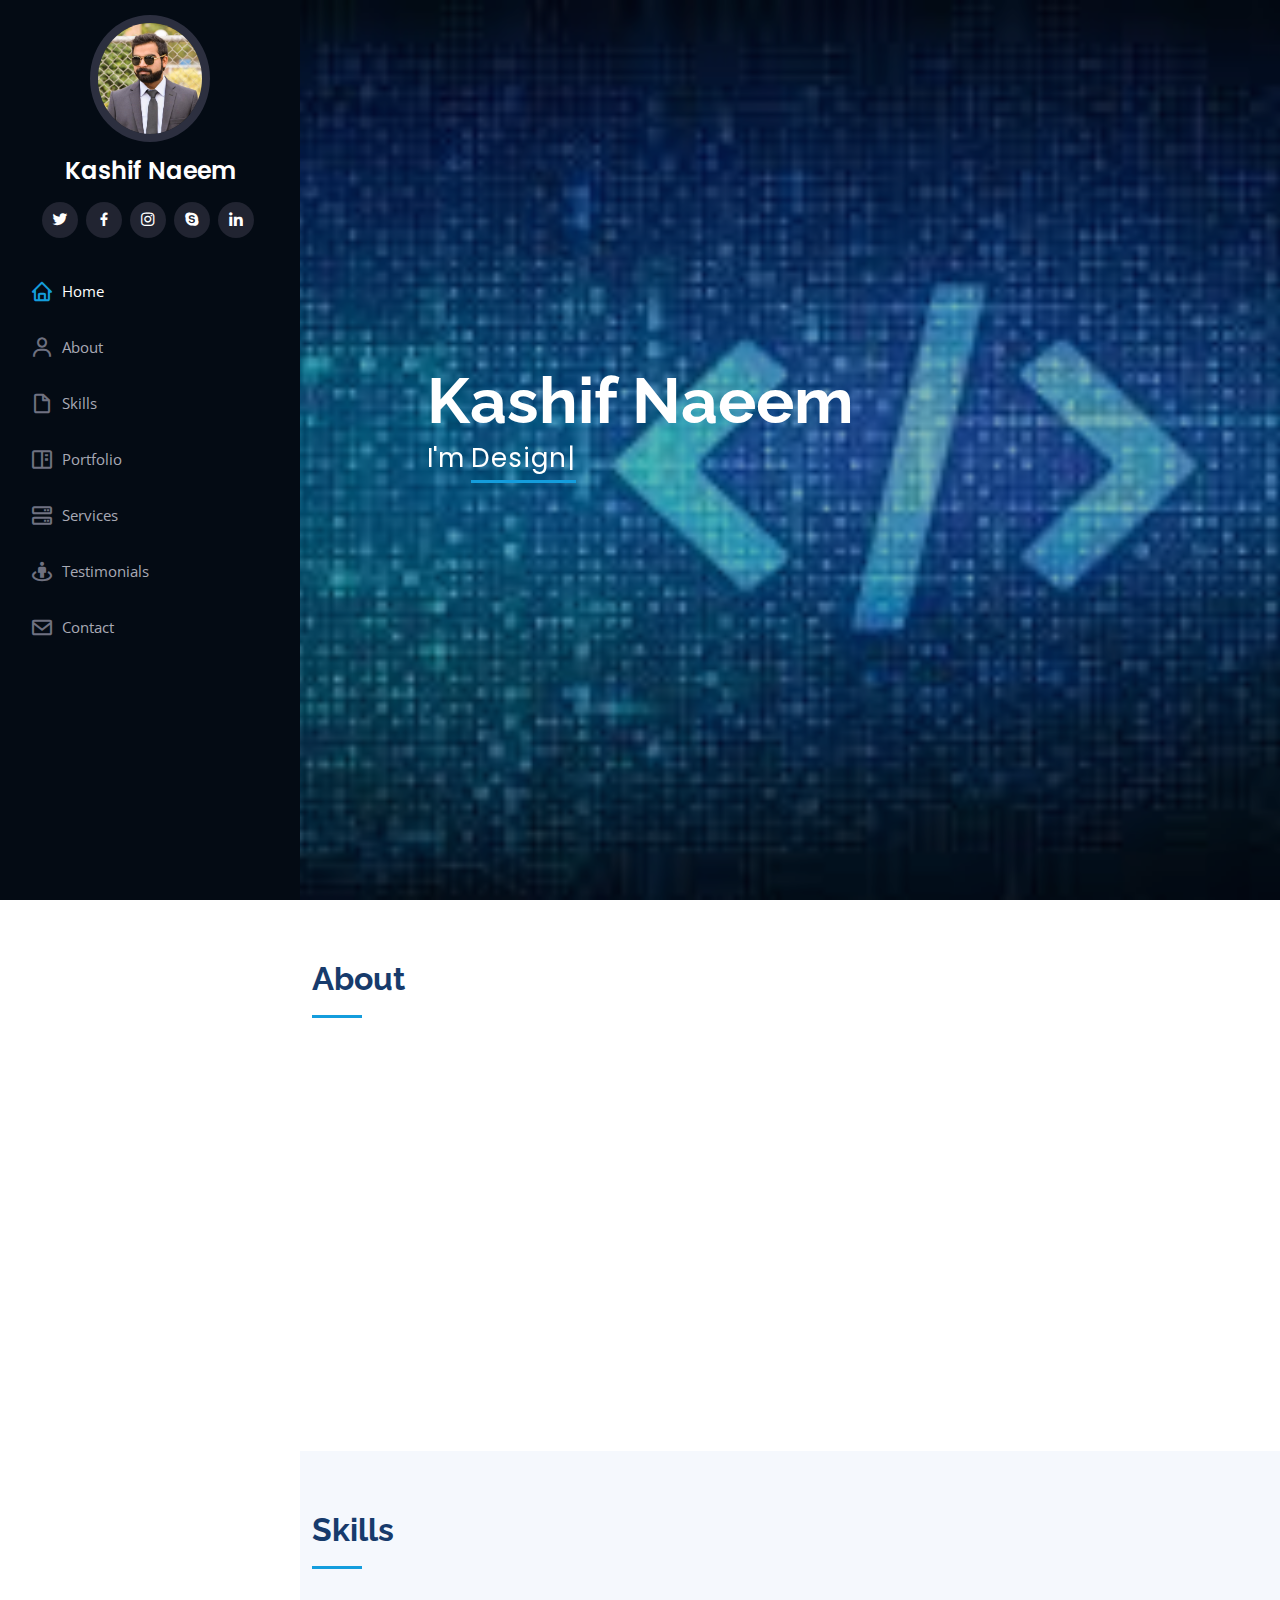
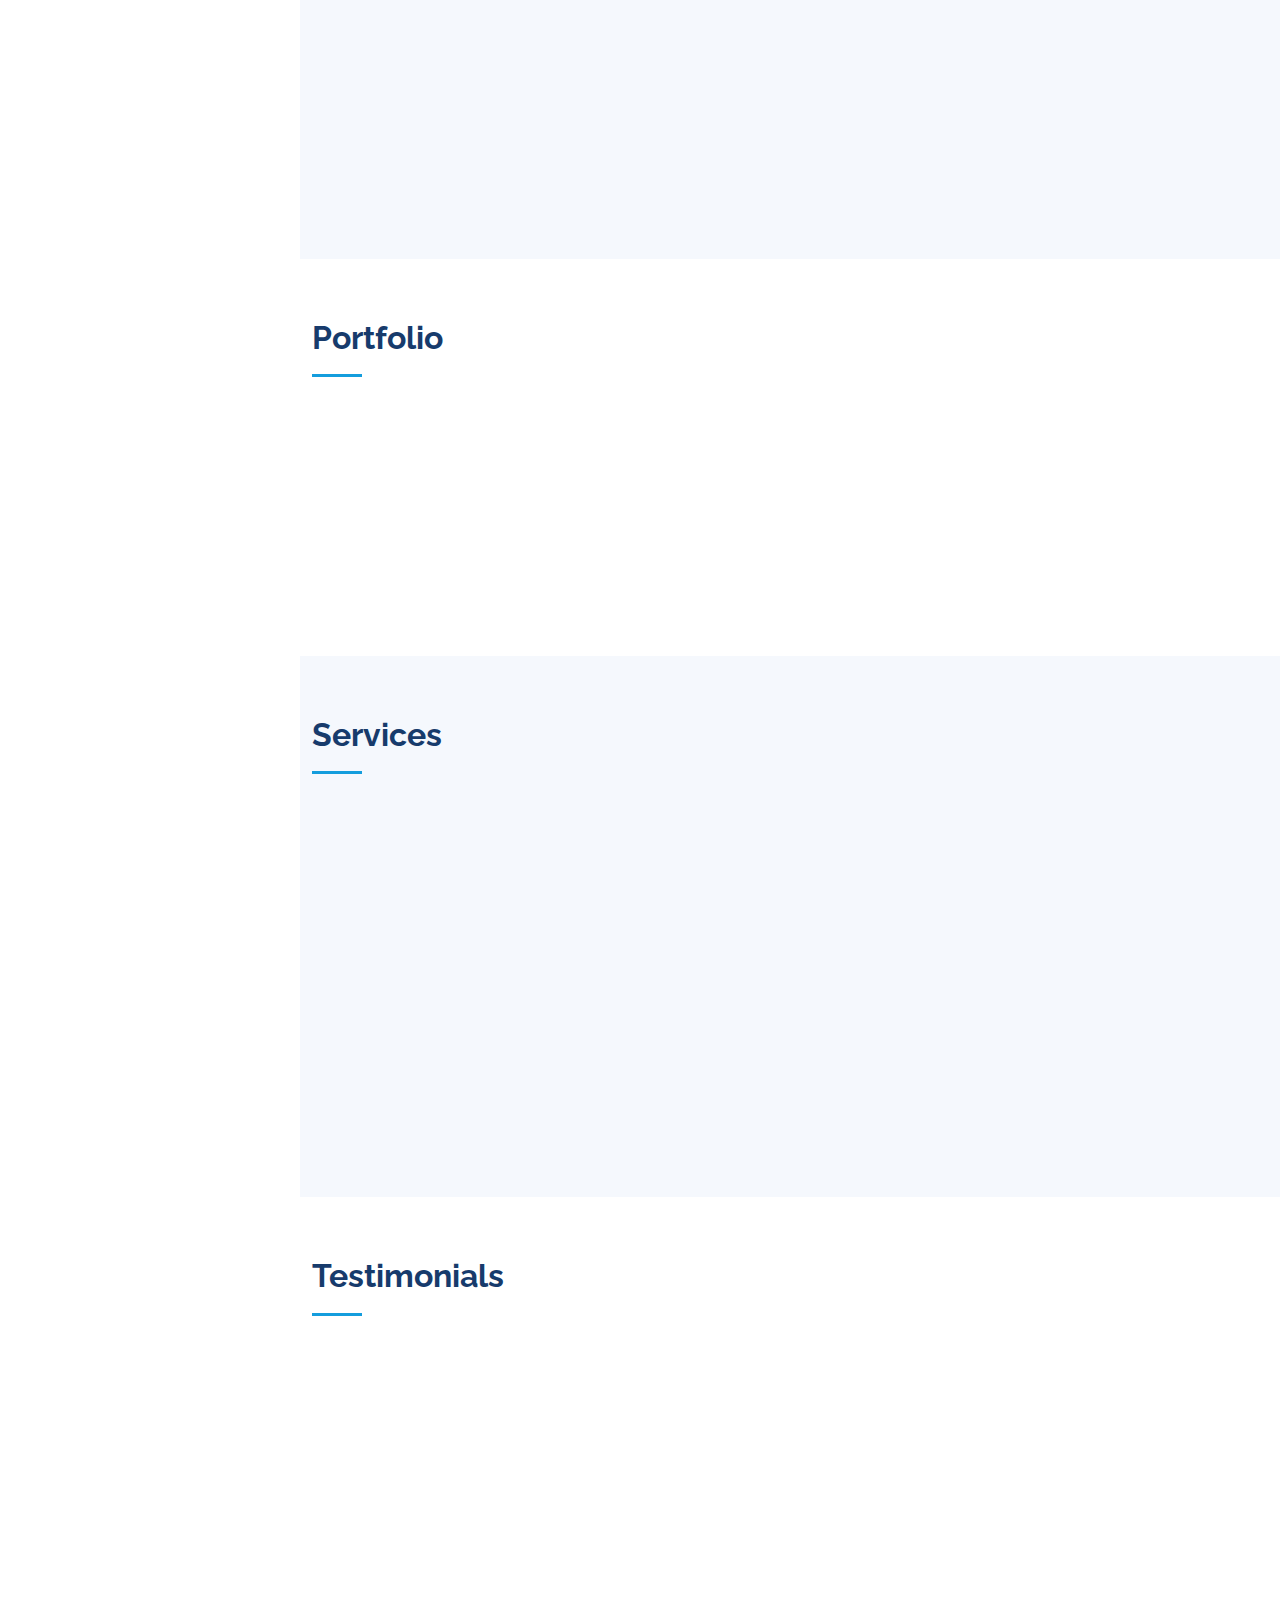
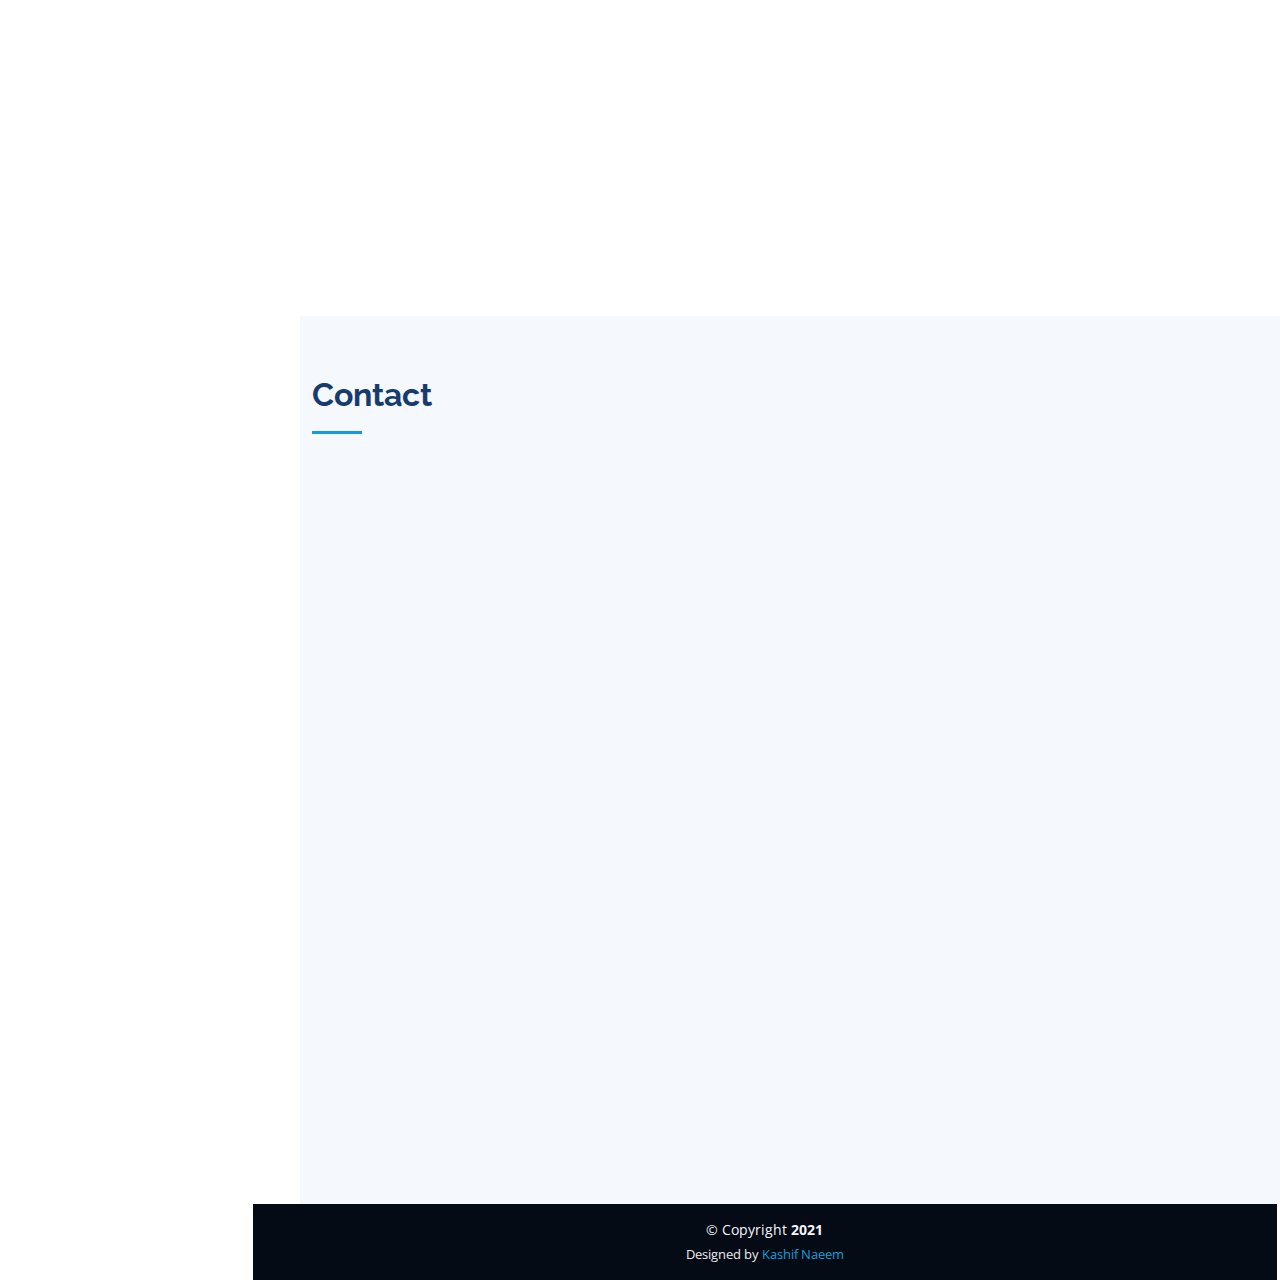
<file: index.html>
<!DOCTYPE html>
<html lang="en">

<head>
  <meta charset="utf-8">
  <meta content="width=device-width, initial-scale=1.0" name="viewport">

  <title>Kashif Naeem</title>
  

  <!-- title icon -->
  <link href="assets/img/imagesmob.jpg" rel="icon">
  

  <!-- Google Fonts -->
  <link href="https://fonts.googleapis.com/css?family=Open+Sans:300,300i,400,400i,600,600i,700,700i|Raleway:300,300i,400,400i,500,500i,600,600i,700,700i|Poppins:300,300i,400,400i,500,500i,600,600i,700,700i" rel="stylesheet">

  <!-- Vendor CSS Files -->
  <link href="assets/vendor/aos/aos.css" rel="stylesheet">
  <link href="assets/vendor/bootstrap/css/bootstrap.min.css" rel="stylesheet">
  <link href="assets/vendor/bootstrap-icons/bootstrap-icons.css" rel="stylesheet">
  <link href="assets/vendor/boxicons/css/boxicons.min.css" rel="stylesheet">
  <link href="assets/vendor/glightbox/css/glightbox.min.css" rel="stylesheet">
  <link href="assets/vendor/swiper/swiper-bundle.min.css" rel="stylesheet">

  <!-- Template Main CSS File -->
  <link href="assets/css/style.css" rel="stylesheet">

</head>

<body>

  <!-- ======= Mobile nav toggle button ======= -->
  <i class="bi bi-list mobile-nav-toggle d-xl-none"></i>

  <!-- ======= Header ======= -->
  <header id="header">
    <div class="d-flex flex-column">

      <div class="profile">
        <img src="assets/img/profile.jpg" alt="" class="img-fluid rounded-circle">
        <h1 class="text-light"><a href="index.html">Kashif Naeem</a></h1>
        <div class="social-links mt-3 text-center">
          <a href="https://twitter.com/KashifN48914405" class="twitter" target="_blank"><i class="bx bxl-twitter"></i></a>
          <a href="https://www.facebook.com/explorer096" class="facebook" target="_blank"><i class="bx bxl-facebook"></i></a>
          <a href="https://www.instagram.com/kashif.naeem_/" class="instagram" target="_blank"><i class="bx bxl-instagram"></i></a>
          <a href="https://join.skype.com/invite/YOQOcyIgzwpl" class="google-plus" target="_blank"><i class="bx bxl-skype"></i></a>
          <a href="https://www.linkedin.com/in/explorer096/" class="linkedin" target="_blank" target="_blank"><i class="bx bxl-linkedin"></i></a>
        </div>
      </div>

      <nav id="navbar" class="nav-menu navbar">
        <ul>
          <li><a href="#hero" class="nav-link scrollto active"><i class="bx bx-home"></i> <span>Home</span></a></li>
          <li><a href="#about" class="nav-link scrollto"><i class="bx bx-user"></i> <span>About</span></a></li>
          <li><a href="#skills" class="nav-link scrollto"><i class="bx bx-file-blank"></i> <span>Skills</span></a></li>
          <li><a href="#portfolio" class="nav-link scrollto"><i class="bx bx-book-content"></i> <span>Portfolio</span></a></li>
          <li><a href="#services" class="nav-link scrollto"><i class="bx bx-server"></i> <span>Services</span></a></li>
          <li><a href="#testimonials" class="nav-link scrollto"><i class="bx bx-street-view"></i> <span>Testimonials</span></a></li>
          <li><a href="#contact" class="nav-link scrollto"><i class="bx bx-envelope"></i> <span>Contact</span></a></li>
        </ul>
      </nav><!-- .nav-menu -->
    </div>
  </header><!-- End Header -->

  <!-- ======= Hero Section ======= -->
  <section id="hero" class="d-flex flex-column justify-content-center align-items-center">
    <div class="hero-container" data-aos="fade-in">
      <h1>Kashif Naeem</h1>
      <p>I'm <span class="typed" data-typed-items="Designer, Developer, Freelancer"></span></p>
    </div>
  </section><!-- End Hero -->

  <main id="main">

    <!-- ======= About Section ======= -->
    <section id="about" class="about">
      <div class="container">

        <div class="section-title">
          <h2>About</h2>
        </div>

        <div class="row">
          <div class="col-lg-4" data-aos="fade-right">
            <img src="assets/img/profile.jpg" class="img-fluid" alt="">
          </div>
          <div class="col-lg-8 pt-4 pt-lg-0 content" data-aos="fade-left">
            <h3>Full Stack Developer</h3>
            <p class="fst-italic">
              I am a MERN Stack Developer with experience in MongoDB and Amazon Web Services.
            </p>
            <div class="row">
              <div class="col-lg-6">
                <ul>
                  <li><i class="bi bi-chevron-right"></i> <strong>Birthday:</strong> <span>21 June 1996</span></li>
                  <li><i class="bi bi-chevron-right"></i> <strong>Website:</strong> <span>www.github.com/kash-if-Naeem/</span></li>
                  <li><i class="bi bi-chevron-right"></i> <strong>Phone:</strong> <span>+92 349 5065141</span></li>
                  <li><i class="bi bi-chevron-right"></i> <strong>City:</strong> <span>Rawalpindi, Pakistan</span></li>
                </ul>
              </div>
              <div class="col-lg-6">
                <ul>
                  <li><i class="bi bi-chevron-right"></i> <strong>Age:</strong> <span>25</span></li>
                  <li><i class="bi bi-chevron-right"></i> <strong>Degree:</strong> <span>Bachelors</span></li>
                  <li><i class="bi bi-chevron-right"></i> <strong>Email:</strong> <span>kashifnaeem228@gmail.com</span></li>
                  <li><i class="bi bi-chevron-right"></i> <strong>Freelance:</strong> <span>Available</span></li>
                </ul>
              </div>
            </div>
          </div>
        </div>

      </div>
    </section><!-- End About Section -->

    <!-- ======= Skills Section ======= -->
    <section id="skills" class="skills section-bg">
      <div class="container">

        <div class="section-title">
          <h2>Skills</h2>
        </div>

        <div class="row skills-content">

          <div class="col-lg-6" data-aos="fade-up">

            <div class="progress">
              <span class="skill">HTML <i class="val">100%</i></span>
              <div class="progress-bar-wrap">
                <div class="progress-bar" role="progressbar" aria-valuenow="100" aria-valuemin="0" aria-valuemax="100"></div>
              </div>
            </div>

            <div class="progress">
              <span class="skill">CSS <i class="val">90%</i></span>
              <div class="progress-bar-wrap">
                <div class="progress-bar" role="progressbar" aria-valuenow="90" aria-valuemin="0" aria-valuemax="100"></div>
              </div>
            </div>

            <div class="progress">
              <span class="skill">JavaScript <i class="val">75%</i></span>
              <div class="progress-bar-wrap">
                <div class="progress-bar" role="progressbar" aria-valuenow="75" aria-valuemin="0" aria-valuemax="100"></div>
              </div>
            </div>

          </div>

          <div class="col-lg-6" data-aos="fade-up" data-aos-delay="100">

            <div class="progress">
              <span class="skill">Bootstrap <i class="val">80%</i></span>
              <div class="progress-bar-wrap">
                <div class="progress-bar" role="progressbar" aria-valuenow="80" aria-valuemin="0" aria-valuemax="100"></div>
              </div>
            </div>

            <div class="progress">
              <span class="skill">WordPress/CMS <i class="val">90%</i></span>
              <div class="progress-bar-wrap">
                <div class="progress-bar" role="progressbar" aria-valuenow="90" aria-valuemin="0" aria-valuemax="100"></div>
              </div>
            </div>

            <div class="progress">
              <span class="skill">Shopify <i class="val">55%</i></span>
              <div class="progress-bar-wrap">
                <div class="progress-bar" role="progressbar" aria-valuenow="55" aria-valuemin="0" aria-valuemax="100"></div>
              </div>
            </div>

          </div>

        </div>

      </div>
    </section><!-- End Skills Section -->

    

    <!-- ======= Portfolio Section ======= -->
    <section id="portfolio" class="portfolio section-bg">
      <div class="container">

        <div class="section-title">
          <h2>Portfolio</h2>
        </div>

        <!-- <div class="row" data-aos="fade-up">
          <div class="col-lg-12 d-flex justify-content-center">
            <ul id="portfolio-flters">
              <li data-filter="*" class="filter-active">All</li>
              <li data-filter=".filter-app">App</li>
              <li data-filter=".filter-card">Card</li>
              <li data-filter=".filter-web">Web</li>
            </ul>
          </div>
        </div> -->

        <div class="row portfolio-container" data-aos="fade-up" data-aos-delay="100">

          <div class="col-lg-4 col-md-6 portfolio-item filter-app">
            <div class="portfolio-wrap">
              <img src="assets/img/slaxy.JPG" class="img-fluid" alt="">
              <div class="portfolio-links">
                <a href="assets/img/slaxy.JPG" data-gallery="portfolioGallery" class="portfolio-lightbox" title="Ecommerce Website"><i class="bx bx-plus"></i></a>
                <a href="portfolio-details.html" title="More Details"><i class="bx bx-link"></i></a>
              </div>
            </div>
          </div>

          <div class="col-lg-4 col-md-6 portfolio-item filter-web">
            <div class="portfolio-wrap">
              <img src="assets/img/chore.jpg" class="img-fluid" alt="">
              <div class="portfolio-links">
                <a href="assets/img/chore.jpg" data-gallery="portfolioGallery" class="portfolio-lightbox" title="Game"><i class="bx bx-plus"></i></a>
                <a href="choreDoorDetails.html" title="More Details"><i class="bx bx-link"></i></a>
              </div>
            </div>
          </div>

          <div class="col-lg-4 col-md-6 portfolio-item filter-app">
            <div class="portfolio-wrap">
              <img src="assets/img/broadway.jpg" class="img-fluid" alt="">
              <div class="portfolio-links">
                <a href="assets/img/broadway.jpg" data-gallery="portfolioGallery" class="portfolio-lightbox" title="Web page"><i class="bx bx-plus"></i></a>
                <a href="broadwayDetails.html" title="More Details"><i class="bx bx-link"></i></a>
              </div>
            </div>
          </div>

          

        </div>

      </div>
    </section><!-- End Portfolio Section -->

    <!-- ======= Services Section ======= -->
    <section id="services" class="services">
      <div class="container">

        <div class="section-title">
          <h2>Services</h2>
        </div>

        <div class="row">
          <div class="col-lg-4 col-md-6 icon-box" data-aos="fade-up">
            <div class="icon"><i class="bi bi-border-style"></i></div>
            <h4 class="title"><a href="">UI/UX Design</a></h4>
            <p class="description">Design a UI/UX using professional tools like Figma, Adobe Photoshop.</p>
          </div>
          <div class="col-lg-4 col-md-6 icon-box" data-aos="fade-up" data-aos-delay="100">
            <div class="icon"><i class="bi bx-first-page"></i></div>
            <h4 class="title"><a href="">Ecommerce Sites</a></h4>
            <p class="description">Design an ecommerce website in different plateforms like Shopify, WooCommerce, Wix and many more.</p>
          </div>
          <div class="col-lg-4 col-md-6 icon-box" data-aos="fade-up" data-aos-delay="200">
            <div class="icon"><i class="bi bi-list-check"></i></div>
            <h4 class="title"><a href="">Front to Back</a></h4>
            <p class="description">Design a Full stack web page using high level languages.</p>
          </div>
          <div class="col-lg-4 col-md-6 icon-box" data-aos="fade-up" data-aos-delay="300">
            <div class="icon"><i class="bi bi-person-badge"></i></div>
            <h4 class="title"><a href="">CMS websites</a></h4>
            <p class="description">Design a CMS website along with its dashboard that will be easy to handle.</p>
          </div>
          <div class="col-lg-4 col-md-6 icon-box" data-aos="fade-up" data-aos-delay="400">
            <div class="icon"><i class="bi bi-phone"></i></div>
            <h4 class="title"><a href="">Mobile Apps</a></h4>
            <p class="description">Design mobile apps for ios and android that are fast and user friendly.</p>
          </div>
          <div class="col-lg-4 col-md-6 icon-box" data-aos="fade-up" data-aos-delay="500">
            <div class="icon"><i class="bi bi-play"></i></div>
            <h4 class="title"><a href="">Games</a></h4>
            <p class="description">Design a game and its management</p>
          </div>
        </div>

      </div>
    </section><!-- End Services Section -->

    <!-- ======= Testimonials Section ======= -->
    <section id="testimonials" class="testimonials section-bg">
      <div class="container">

        <div class="section-title">
          <h2>Testimonials</h2>
        </div>

        <div class="testimonials-slider swiper" data-aos="fade-up" data-aos-delay="100">
          <div class="swiper-wrapper">

            <div class="swiper-slide">
              <div class="testimonial-item" data-aos="fade-up">
                <p>
                  <i class="bx bxs-quote-alt-left quote-icon-left"></i>
                  This developer is amazing deliver me task on time with perfection I recommend everyone one to kindly avail his services very attractive seller I have ever seen in my life I love to work with him again.
                  <i class="bx bxs-quote-alt-right quote-icon-right"></i>
                </p>
                <img src="assets/img/testimonials/testimonials-1.jpg" class="testimonial-img" alt="">
                <h3>Saul Goodman</h3>
                <h4>Ceo &amp; Founder</h4>
              </div>
            </div><!-- End testimonial item -->

            <div class="swiper-slide">
              <div class="testimonial-item" data-aos="fade-up" data-aos-delay="100">
                <p>
                  <i class="bx bxs-quote-alt-left quote-icon-left"></i>
                  Did a great job. Designed my Shopify store from scratch according to my requirements. Will definitely recommend this guy and will work with him in future.
                  <i class="bx bxs-quote-alt-right quote-icon-right"></i>
                </p>
                <img src="assets/img/testimonials/testimonials-2.jpg" class="testimonial-img" alt="">
                <h3>Sara Wilsson</h3>
                <h4>Designer</h4>
              </div>
            </div><!-- End testimonial item -->

            <div class="swiper-slide">
              <div class="testimonial-item" data-aos="fade-up" data-aos-delay="200">
                <p>
                  <i class="bx bxs-quote-alt-left quote-icon-left"></i>
                  Absolutely delighted with this portfolio, seller worked quickly and efficiently and resolved the issue expertly!
                  <i class="bx bxs-quote-alt-right quote-icon-right"></i>
                </p>
                <img src="assets/img/testimonials/testimonials-3.jpg" class="testimonial-img" alt="">
                <h3>Jena Karlis</h3>
                <h4>Store Owner</h4>
              </div>
            </div><!-- End testimonial item -->

            <div class="swiper-slide">
              <div class="testimonial-item" data-aos="fade-up" data-aos-delay="300">
                <p>
                  <i class="bx bxs-quote-alt-left quote-icon-left"></i>
                  He is a professional developer. I would definitely recommend this guy. Did my task with great efficiency. Will definitely work with him again.
                  <i class="bx bxs-quote-alt-right quote-icon-right"></i>
                </p>
                <img src="assets/img/testimonials/testimonials-4.jpg" class="testimonial-img" alt="">
                <h3>Matt Brandon</h3>
                <h4>Freelancer</h4>
              </div>
            </div><!-- End testimonial item -->

            <div class="swiper-slide">
              <div class="testimonial-item" data-aos="fade-up" data-aos-delay="400">
                <p>
                  <i class="bx bxs-quote-alt-left quote-icon-left"></i>
                  Working with Kashif was very easy going. He redesigned my shop completely new. He fixed all problems and gave me good ideas for the design. I’m very happy with the result and can absolutely recommend this developer. I would work again with him. Thank you Kashif.
                  <i class="bx bxs-quote-alt-right quote-icon-right"></i>
                </p>
                <img src="assets/img/testimonials/testimonials-5.jpg" class="testimonial-img" alt="">
                <h3>John Larson</h3>
                <h4>Entrepreneur</h4>
              </div>
            </div><!-- End testimonial item -->

          </div>
          <div class="swiper-pagination"></div>
        </div>

      </div>
    </section><!-- End Testimonials Section -->

    <!-- ======= Contact Section ======= -->
    <section id="contact" class="contact">
      <div class="container">

        <div class="section-title">
          <h2>Contact</h2>
        </div>

        <div class="row" data-aos="fade-in">

          <div class="col-lg-5 d-flex align-items-stretch">
            <div class="info">
              <div class="address">
                <i class="bi bi-geo-alt"></i>
                <h4>Location:</h4>
                <p>Street # 5, Rawalpindi, Pakistan 46000</p>
              </div>

              <div class="email">
                <i class="bi bi-envelope"></i>
                <h4>Email:</h4>
                <p>kashifnaeem228@gmail.com</p>
              </div>

              <div class="phone">
                <i class="bi bi-phone"></i>
                <h4>Call:</h4>
                <p>+92 349 5065141</p>
              </div>
              
            </div>

          </div>

          <div class="col-lg-7 mt-5 mt-lg-0 d-flex align-items-stretch">
            <form action="#" method="post" role="form" class="php-email-form">
              <div class="row">
                <div class="form-group col-md-6">
                  <label for="name">Your Name</label>
                  <input type="text" name="name" class="form-control" id="name" required>
                </div>
                <div class="form-group col-md-6">
                  <label for="name">Your Email</label>
                  <input type="email" class="form-control" name="email" id="email" required>
                </div>
              </div>
              <div class="form-group">
                <label for="name">Subject</label>
                <input type="text" class="form-control" name="subject" id="subject" required>
              </div>
              <div class="form-group">
                <label for="name">Message</label>
                <textarea class="form-control" name="message" rows="10" required></textarea>
              </div>
              <div class="my-3">
                <div class="loading">Loading</div>
                <div class="error-message"></div>
                <div class="sent-message">Your message has been sent. Thank you!</div>
              </div>
              <div class="text-center"><button type="submit">Send Message</button></div>
            </form>
          </div>
          
        </div>

      </div>
    </section><!-- End Contact Section -->

  </main><!-- End #main -->

  <!-- ======= Footer ======= -->
  <footer id="footer">
    <div class="container">
      <div class="copyright">
        &copy; Copyright <strong><span>2021</span></strong>
      </div>
      <div class="credits">
      
        Designed by <a href="https://github.com/kash-if-Naeem/" target="_blank">Kashif Naeem</a>
      </div>
    </div>
  </footer><!-- End  Footer -->

  <a href="#" class="back-to-top d-flex align-items-center justify-content-center"><i class="bi bi-arrow-up-short"></i></a>

  <!-- Vendor JS Files -->
  <script src="assets/vendor/aos/aos.js"></script>
  <script src="assets/vendor/bootstrap/js/bootstrap.bundle.min.js"></script>
  <script src="assets/vendor/glightbox/js/glightbox.min.js"></script>
  <script src="assets/vendor/isotope-layout/isotope.pkgd.min.js"></script>
  <script src="assets/vendor/php-email-form/validate.js"></script>
  <script src="assets/vendor/purecounter/purecounter.js"></script>
  <script src="assets/vendor/swiper/swiper-bundle.min.js"></script>
  <script src="assets/vendor/typed.js/typed.min.js"></script>
  <script src="assets/vendor/waypoints/noframework.waypoints.js"></script>



  <!-- Template Main JS File -->
  <script src="assets/js/main.js"></script>
 
</body>

</html>
</file>
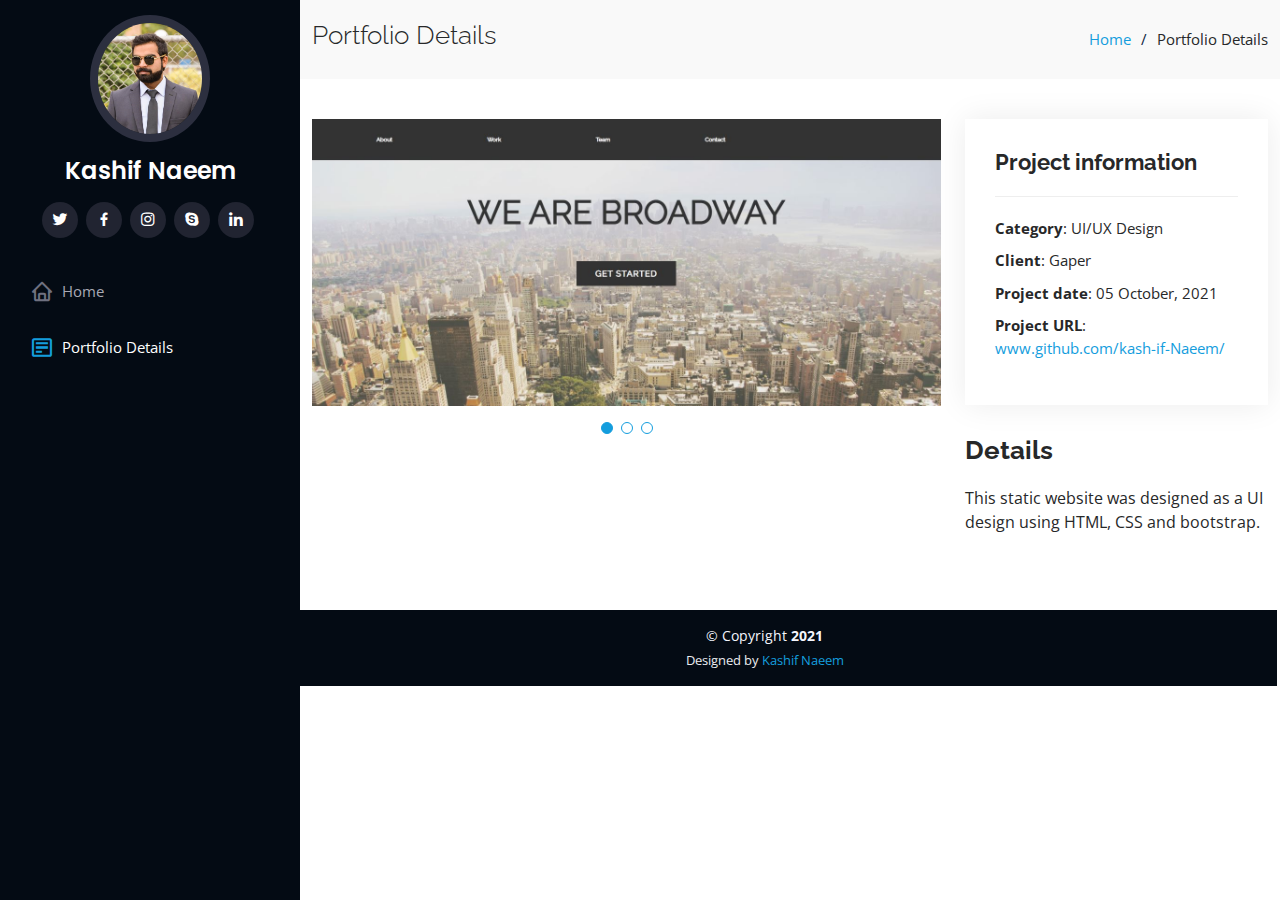
<file: broadwayDetails.html>
<!DOCTYPE html>
<html lang="en">

<head>
  <meta charset="utf-8">
  <meta content="width=device-width, initial-scale=1.0" name="viewport">

  <title>Portfolio Details</title>
  

  <!-- Favicons -->
  <link href="assets/img/imagesmob.jpg" rel="icon">
  

  <!-- Google Fonts -->
  <link href="https://fonts.googleapis.com/css?family=Open+Sans:300,300i,400,400i,600,600i,700,700i|Raleway:300,300i,400,400i,500,500i,600,600i,700,700i|Poppins:300,300i,400,400i,500,500i,600,600i,700,700i" rel="stylesheet">

  <!-- Vendor CSS Files -->
  <link href="assets/vendor/aos/aos.css" rel="stylesheet">
  <link href="assets/vendor/bootstrap/css/bootstrap.min.css" rel="stylesheet">
  <link href="assets/vendor/bootstrap-icons/bootstrap-icons.css" rel="stylesheet">
  <link href="assets/vendor/boxicons/css/boxicons.min.css" rel="stylesheet">
  <link href="assets/vendor/glightbox/css/glightbox.min.css" rel="stylesheet">
  <link href="assets/vendor/swiper/swiper-bundle.min.css" rel="stylesheet">

  <!-- Template Main CSS File -->
  <link href="assets/css/style.css" rel="stylesheet">

</head>

<body>

  <!-- ======= Mobile nav toggle button ======= -->
  <i class="bi bi-list mobile-nav-toggle d-xl-none"></i>

  <!-- ======= Header ======= -->
  <header id="header">
    <div class="d-flex flex-column">

      <div class="profile">
        <img src="assets/img/profile.jpg" alt="" class="img-fluid rounded-circle">
        <h1 class="text-light"><a href="index.html">Kashif Naeem</a></h1>
        <div class="social-links mt-3 text-center">
          <a href="https://twitter.com/KashifN48914405" class="twitter" target="_blank"><i class="bx bxl-twitter"></i></a>
          <a href="https://www.facebook.com/explorer096" class="facebook" target="_blank"><i class="bx bxl-facebook"></i></a>
          <a href="https://www.instagram.com/kashif.naeem_/" class="instagram" target="_blank"><i class="bx bxl-instagram"></i></a>
          <a href="https://join.skype.com/invite/YOQOcyIgzwpl" class="google-plus" target="_blank"><i class="bx bxl-skype"></i></a>
          <a href="https://www.linkedin.com/in/explorer096/" class="linkedin" target="_blank" target="_blank"><i class="bx bxl-linkedin"></i></a>
        </div>
      </div>

      <nav id="navbar" class="nav-menu navbar">
        <ul>
          <li><a href="./index.html" class="nav-link scrollto"><i class="bx bx-home"></i> <span>Home</span></a></li>
          <li><a href="#" class="nav-link scrollto active"><i class="bx bx-detail"></i> <span>Portfolio Details</span></a></li>
          <!-- <li><a href="./index.html" class="nav-link scrollto"><i class="bx bx-user"></i> <span>About</span></a></li>
          <li><a href="./index.html" class="nav-link scrollto"><i class="bx bx-file-blank"></i> <span>Resume</span></a></li>
          <li><a href="./index.html" class="nav-link scrollto"><i class="bx bx-book-content"></i> <span>Portfolio</span></a></li>
          <li><a href="./index.html" class="nav-link scrollto"><i class="bx bx-server"></i> <span>Services</span></a></li>
          <li><a href="./index.html" class="nav-link scrollto"><i class="bx bx-street-view"></i> <span>Testimonials</span></a></li>
          <li><a href="./index.html" class="nav-link scrollto"><i class="bx bx-envelope"></i> <span>Contact</span></a></li> -->
        </ul>
      </nav><!-- .nav-menu -->
    </div>
  </header><!-- End Header -->

  <main id="main">

    <!-- ======= Breadcrumbs ======= -->
    <section id="breadcrumbs" class="breadcrumbs">
      <div class="container">

        <div class="d-flex justify-content-between align-items-center">
          <h2>Portfolio Details</h2>
          <ol>
            <li><a href="index.html">Home</a></li>
            <li>Portfolio Details</li>
          </ol>
        </div>

      </div>
    </section><!-- End Breadcrumbs -->

    <!-- ======= Portfolio Details Section ======= -->
    <section id="portfolio-details" class="portfolio-details">
      <div class="container">

        <div class="row gy-4">

          <div class="col-lg-8">
            <div class="portfolio-details-slider swiper">
              <div class="swiper-wrapper align-items-center">

                <div class="swiper-slide">
                  <img src="assets/img/broadway.jpg" alt="">
                </div>

                <div class="swiper-slide">
                  <img src="assets/img/broadway2.JPG" alt="">
                </div>

                <div class="swiper-slide">
                  <img src="assets/img/broadway3.JPG" alt="">
                </div>

              </div>
              <div class="swiper-pagination"></div>
            </div>
          </div>

          <div class="col-lg-4">
            <div class="portfolio-info">
              <h3>Project information</h3>
              <ul>
                <li><strong>Category</strong>: UI/UX Design</li>
                <li><strong>Client</strong>: Gaper</li>
                <li><strong>Project date</strong>: 05 October, 2021</li>
                <li><strong>Project URL</strong>: <a href="#">www.github.com/kash-if-Naeem/</a></li>
              </ul>
            </div>
            <div class="portfolio-description">
              <h2>Details</h2>
              <p>
                This static website was designed as a UI design using HTML, CSS and bootstrap.
              </p>
            </div>
          </div>

        </div>

      </div>
    </section><!-- End Portfolio Details Section -->

  </main><!-- End #main -->

  <!-- ======= Footer ======= -->
  <footer id="footer">
    <div class="container">
      <div class="copyright">
        &copy; Copyright <strong><span>2021</span></strong>
      </div>
      <div class="credits">
      
        Designed by <a href="https://github.com/kash-if-Naeem/" target="_blank">Kashif Naeem</a>
      </div>
    </div>
  </footer><!-- End  Footer -->

  <a href="#" class="back-to-top d-flex align-items-center justify-content-center"><i class="bi bi-arrow-up-short"></i></a>

  <!-- Vendor JS Files -->
  <script src="assets/vendor/aos/aos.js"></script>
  <script src="assets/vendor/bootstrap/js/bootstrap.bundle.min.js"></script>
  <script src="assets/vendor/glightbox/js/glightbox.min.js"></script>
  <script src="assets/vendor/isotope-layout/isotope.pkgd.min.js"></script>
  <script src="assets/vendor/php-email-form/validate.js"></script>
  <script src="assets/vendor/purecounter/purecounter.js"></script>
  <script src="assets/vendor/swiper/swiper-bundle.min.js"></script>
  <script src="assets/vendor/typed.js/typed.min.js"></script>
  <script src="assets/vendor/waypoints/noframework.waypoints.js"></script>

  <!-- Template Main JS File -->
  <script src="assets/js/main.js"></script>

</body>

</html>
</file>
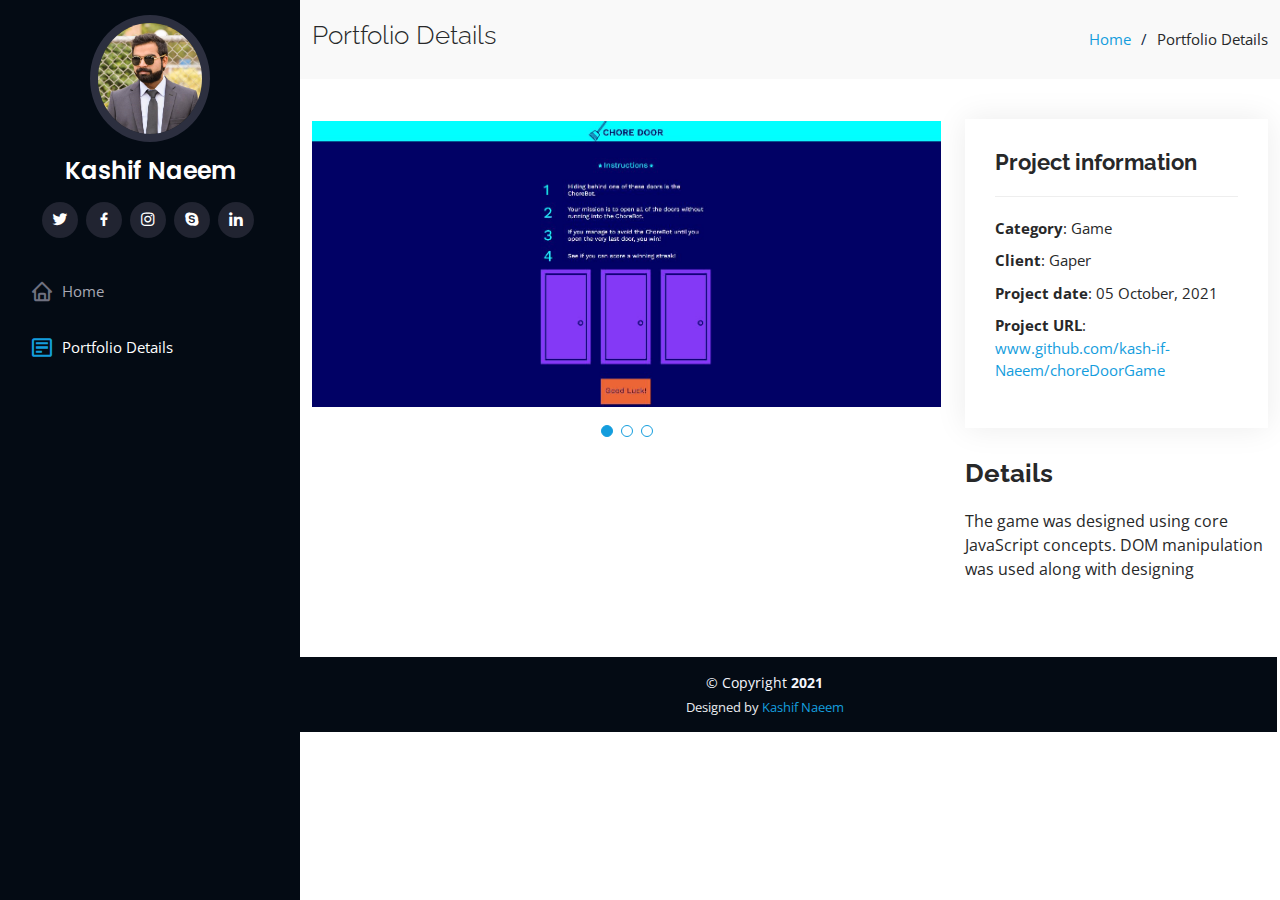
<file: choreDoorDetails.html>
<!DOCTYPE html>
<html lang="en">

<head>
  <meta charset="utf-8">
  <meta content="width=device-width, initial-scale=1.0" name="viewport">

  <title>Portfolio Details</title>
  

  <!-- Favicons -->
  <link href="assets/img/imagesmob.jpg" rel="icon">
  

  <!-- Google Fonts -->
  <link href="https://fonts.googleapis.com/css?family=Open+Sans:300,300i,400,400i,600,600i,700,700i|Raleway:300,300i,400,400i,500,500i,600,600i,700,700i|Poppins:300,300i,400,400i,500,500i,600,600i,700,700i" rel="stylesheet">

  <!-- Vendor CSS Files -->
  <link href="assets/vendor/aos/aos.css" rel="stylesheet">
  <link href="assets/vendor/bootstrap/css/bootstrap.min.css" rel="stylesheet">
  <link href="assets/vendor/bootstrap-icons/bootstrap-icons.css" rel="stylesheet">
  <link href="assets/vendor/boxicons/css/boxicons.min.css" rel="stylesheet">
  <link href="assets/vendor/glightbox/css/glightbox.min.css" rel="stylesheet">
  <link href="assets/vendor/swiper/swiper-bundle.min.css" rel="stylesheet">

  <!-- Template Main CSS File -->
  <link href="assets/css/style.css" rel="stylesheet">

</head>

<body>

  <!-- ======= Mobile nav toggle button ======= -->
  <i class="bi bi-list mobile-nav-toggle d-xl-none"></i>

  <!-- ======= Header ======= -->
  <header id="header">
    <div class="d-flex flex-column">

      <div class="profile">
        <img src="assets/img/profile.jpg" alt="" class="img-fluid rounded-circle">
        <h1 class="text-light"><a href="index.html">Kashif Naeem</a></h1>
        <div class="social-links mt-3 text-center">
          <a href="https://twitter.com/KashifN48914405" class="twitter" target="_blank"><i class="bx bxl-twitter"></i></a>
          <a href="https://www.facebook.com/explorer096" class="facebook" target="_blank"><i class="bx bxl-facebook"></i></a>
          <a href="https://www.instagram.com/kashif.naeem_/" class="instagram" target="_blank"><i class="bx bxl-instagram"></i></a>
          <a href="https://join.skype.com/invite/YOQOcyIgzwpl" class="google-plus" target="_blank"><i class="bx bxl-skype"></i></a>
          <a href="https://www.linkedin.com/in/explorer096/" class="linkedin" target="_blank" target="_blank"><i class="bx bxl-linkedin"></i></a>
        </div>
      </div>

      <nav id="navbar" class="nav-menu navbar">
        <ul>
          <li><a href="./index.html" class="nav-link scrollto"><i class="bx bx-home"></i> <span>Home</span></a></li>
          <li><a href="#" class="nav-link scrollto active"><i class="bx bx-detail"></i> <span>Portfolio Details</span></a></li>
          <!-- <li><a href="./index.html" class="nav-link scrollto"><i class="bx bx-user"></i> <span>About</span></a></li>
          <li><a href="./index.html" class="nav-link scrollto"><i class="bx bx-file-blank"></i> <span>Resume</span></a></li>
          <li><a href="./index.html" class="nav-link scrollto"><i class="bx bx-book-content"></i> <span>Portfolio</span></a></li>
          <li><a href="./index.html" class="nav-link scrollto"><i class="bx bx-server"></i> <span>Services</span></a></li>
          <li><a href="./index.html" class="nav-link scrollto"><i class="bx bx-street-view"></i> <span>Testimonials</span></a></li>
          <li><a href="./index.html" class="nav-link scrollto"><i class="bx bx-envelope"></i> <span>Contact</span></a></li> -->
        </ul>
      </nav><!-- .nav-menu -->
    </div>
  </header><!-- End Header -->

  <main id="main">

    <!-- ======= Breadcrumbs ======= -->
    <section id="breadcrumbs" class="breadcrumbs">
      <div class="container">

        <div class="d-flex justify-content-between align-items-center">
          <h2>Portfolio Details</h2>
          <ol>
            <li><a href="index.html">Home</a></li>
            <li>Portfolio Details</li>
          </ol>
        </div>

      </div>
    </section><!-- End Breadcrumbs -->

    <!-- ======= Portfolio Details Section ======= -->
    <section id="portfolio-details" class="portfolio-details">
      <div class="container">

        <div class="row gy-4">

          <div class="col-lg-8">
            <div class="portfolio-details-slider swiper">
              <div class="swiper-wrapper align-items-center">

                <div class="swiper-slide">
                  <img src="assets/img/chore.jpg" alt="">
                </div>

                <div class="swiper-slide">
                  <img src="assets/img/chore2.JPG" alt="">
                </div>

                <div class="swiper-slide">
                  <img src="assets/img/chore3.JPG" alt="">
                </div>

              </div>
              <div class="swiper-pagination"></div>
            </div>
          </div>

          <div class="col-lg-4">
            <div class="portfolio-info">
              <h3>Project information</h3>
              <ul>
                <li><strong>Category</strong>: Game</li>
                <li><strong>Client</strong>: Gaper</li>
                <li><strong>Project date</strong>: 05 October, 2021</li>
                <li><strong>Project URL</strong>: <a href="https://github.com/kash-if-Naeem/choreDoorGame">www.github.com/kash-if-Naeem/choreDoorGame</a></li>
              </ul>
            </div>
            <div class="portfolio-description">
              <h2>Details</h2>
              <p>
                The game was designed using core JavaScript concepts. DOM manipulation was used along with designing
              </p>
            </div>
          </div>

        </div>

      </div>
    </section><!-- End Portfolio Details Section -->

  </main><!-- End #main -->

  <!-- ======= Footer ======= -->
  <footer id="footer">
    <div class="container">
      <div class="copyright">
        &copy; Copyright <strong><span>2021</span></strong>
      </div>
      <div class="credits">
      
        Designed by <a href="https://github.com/kash-if-Naeem/" target="_blank">Kashif Naeem</a>
      </div>
    </div>
  </footer><!-- End  Footer -->

  <a href="#" class="back-to-top d-flex align-items-center justify-content-center"><i class="bi bi-arrow-up-short"></i></a>

  <!-- Vendor JS Files -->
  <script src="assets/vendor/aos/aos.js"></script>
  <script src="assets/vendor/bootstrap/js/bootstrap.bundle.min.js"></script>
  <script src="assets/vendor/glightbox/js/glightbox.min.js"></script>
  <script src="assets/vendor/isotope-layout/isotope.pkgd.min.js"></script>
  <script src="assets/vendor/php-email-form/validate.js"></script>
  <script src="assets/vendor/purecounter/purecounter.js"></script>
  <script src="assets/vendor/swiper/swiper-bundle.min.js"></script>
  <script src="assets/vendor/typed.js/typed.min.js"></script>
  <script src="assets/vendor/waypoints/noframework.waypoints.js"></script>

  <!-- Template Main JS File -->
  <script src="assets/js/main.js"></script>

</body>

</html>
</file>
<file: assets/css/style.css>
body {
  font-family: "Open Sans", sans-serif;
  color: #272829;
}

a {
  color: #149ddd;
  text-decoration: none;
}

a:hover {
  color: #37b3ed;
  text-decoration: none;
}

h1, h2, h3, h4, h5, h6 {
  font-family: "Raleway", sans-serif;
}

/*--------------------------------------------------------------
# Back to top button
--------------------------------------------------------------*/
.back-to-top {
  position: fixed;
  visibility: hidden;
  opacity: 0;
  right: 15px;
  bottom: 15px;
  z-index: 996;
  background: #149ddd;
  width: 40px;
  height: 40px;
  border-radius: 50px;
  transition: all 0.4s;
}
.back-to-top i {
  font-size: 28px;
  color: #fff;
  line-height: 0;
}
.back-to-top:hover {
  background: #2eafec;
  color: #fff;
}
.back-to-top.active {
  visibility: visible;
  opacity: 1;
}

/*--------------------------------------------------------------
# Header
--------------------------------------------------------------*/
#header {
  position: fixed;
  top: 0;
  left: 0;
  bottom: 0;
  width: 300px;
  transition: all ease-in-out 0.5s;
  z-index: 9997;
  transition: all 0.5s;
  padding: 0 15px;
  background: #040b14;
  overflow-y: auto;
}
#header .profile img {
  margin: 15px auto;
  display: block;
  width: 120px;
  border: 8px solid #2c2f3f;
}
#header .profile h1 {
  font-size: 24px;
  margin: 0;
  padding: 0;
  font-weight: 600;
  -moz-text-align-last: center;
  text-align-last: center;
  font-family: "Poppins", sans-serif;
}
#header .profile h1 a, #header .profile h1 a:hover {
  color: #fff;
  text-decoration: none;
}
#header .profile .social-links a {
  font-size: 18px;
  display: inline-block;
  background: #212431;
  color: #fff;
  line-height: 1;
  padding: 8px 0;
  margin-right: 4px;
  border-radius: 50%;
  text-align: center;
  width: 36px;
  height: 36px;
  transition: 0.3s;
}
#header .profile .social-links a:hover {
  background: #149ddd;
  color: #fff;
  text-decoration: none;
}

#main {
  margin-left: 300px;
}

@media (max-width: 1199px) {
  #header {
    left: -300px;
  }

  #main {
    margin-left: 0;
  }
}
/*--------------------------------------------------------------
# Navigation Menu
--------------------------------------------------------------*/
/* Desktop Navigation */
.nav-menu {
  padding: 30px 0 0 0;
}
.nav-menu * {
  margin: 0;
  padding: 0;
  list-style: none;
}
.nav-menu > ul > li {
  position: relative;
  white-space: nowrap;
}
.nav-menu a, .nav-menu a:focus {
  display: flex;
  align-items: center;
  color: #a8a9b4;
  padding: 12px 15px;
  margin-bottom: 8px;
  transition: 0.3s;
  font-size: 15px;
}
.nav-menu a i, .nav-menu a:focus i {
  font-size: 24px;
  padding-right: 8px;
  color: #6f7180;
}
.nav-menu a:hover, .nav-menu .active, .nav-menu .active:focus, .nav-menu li:hover > a {
  text-decoration: none;
  color: #fff;
}
.nav-menu a:hover i, .nav-menu .active i, .nav-menu .active:focus i, .nav-menu li:hover > a i {
  color: #149ddd;
}

/* Mobile Navigation */
.mobile-nav-toggle {
  position: fixed;
  right: 15px;
  top: 15px;
  z-index: 9998;
  border: 0;
  font-size: 24px;
  transition: all 0.4s;
  outline: none !important;
  background-color: #149ddd;
  color: #fff;
  width: 40px;
  height: 40px;
  display: inline-flex;
  align-items: center;
  justify-content: center;
  line-height: 0;
  border-radius: 50px;
  cursor: pointer;
}

.mobile-nav-active {
  overflow: hidden;
}
.mobile-nav-active #header {
  left: 0;
}

/*--------------------------------------------------------------
# Hero Section
--------------------------------------------------------------*/
#hero {
  width: 100%;
  height: 100vh;
  background: url("../img/images1.jpg") top center;
  background-size: cover;
}
#hero:before {
  content: "";
  background: rgba(5, 13, 24, 0.3);
  position: absolute;
  bottom: 0;
  top: 0;
  left: 0;
  right: 0;
  z-index: 1;
}
#hero .hero-container {
  position: relative;
  z-index: 2;
  min-width: 300px;
}
#hero h1 {
  margin: 0 0 10px 0;
  font-size: 64px;
  font-weight: 700;
  line-height: 56px;
  color: #fff;
}
#hero p {
  color: #fff;
  margin-bottom: 50px;
  font-size: 26px;
  font-family: "Poppins", sans-serif;
}
#hero p span {
  color: #fff;
  padding-bottom: 4px;
  letter-spacing: 1px;
  border-bottom: 3px solid #149ddd;
}
@media (min-width: 1024px) {
  #hero {
    background-attachment: fixed;
  }
}

@media (max-width: 768px) {
  #hero{
    background: url("../img/imagesmob.jpg") center center;
    background-repeat: no-repeat;
    background-size: cover;
  }
  #hero h1 {
    font-size: 28px;
    line-height: 36px;
  }
  #hero h2 {
    font-size: 18px;
    line-height: 24px;
    margin-bottom: 30px;
  }
}

/*--------------------------------------------------------------
# Sections General
--------------------------------------------------------------*/
section {
  padding: 60px 0;
  overflow: hidden;
}

.section-bg {
  background: #f5f8fd;
}

.section-title {
  padding-bottom: 30px;
}
.section-title h2 {
  font-size: 32px;
  font-weight: bold;
  margin-bottom: 20px;
  padding-bottom: 20px;
  position: relative;
  color: #173b6c;
}
.section-title h2::after {
  content: "";
  position: absolute;
  display: block;
  width: 50px;
  height: 3px;
  background: #149ddd;
  bottom: 0;
  left: 0;
}
.section-title p {
  margin-bottom: 0;
}

/*--------------------------------------------------------------
# About
--------------------------------------------------------------*/
.about .content h3 {
  font-weight: 700;
  font-size: 26px;
  color: #173b6c;
}
.about .content ul {
  list-style: none;
  padding: 0;
}
.about .content ul li {
  margin-bottom: 20px;
  display: flex;
  align-items: center;
}
.about .content ul strong {
  margin-right: 10px;
}
.about .content ul i {
  font-size: 16px;
  margin-right: 5px;
  color: #149ddd;
  line-height: 0;
}
.about .content p:last-child {
  margin-bottom: 0;
}


/*--------------------------------------------------------------
# skills
--------------------------------------------------------------*/
.skills .progress {
  height: 60px;
  display: block;
  background: none;
  border-radius: 0;
}
.skills .progress .skill {
  padding: 0;
  margin: 0 0 6px 0;
  text-transform: uppercase;
  display: block;
  font-weight: 600;
  font-family: "Poppins", sans-serif;
  color: #050d18;
}
.skills .progress .skill .val {
  float: right;
  font-style: normal;
}
.skills .progress-bar-wrap {
  background: #dce8f8;
  height: 10px;
}
.skills .progress-bar {
  width: 1px;
  height: 10px;
  transition: 0.9s;
  background-color: #149ddd;
}


/*--------------------------------------------------------------
# Portfolio
--------------------------------------------------------------*/
.portfolio{
  background-color: #fff;
}
.portfolio .portfolio-item {
  margin-bottom: 30px;
}
/* .portfolio #portfolio-flters {
  padding: 0;
  margin: 0 auto 35px auto;
  list-style: none;
  text-align: center;
  background: #fff;
  border-radius: 50px;
  padding: 2px 15px;
} */
/* .portfolio #portfolio-flters li {
  cursor: pointer;
  display: inline-block;
  padding: 10px 15px 8px 15px;
  font-size: 14px;
  font-weight: 600;
  line-height: 1;
  text-transform: uppercase;
  color: #272829;
  margin-bottom: 5px;
  transition: all 0.3s ease-in-out;
} */
/* .portfolio #portfolio-flters li:hover, .portfolio #portfolio-flters li.filter-active {
  color: #149ddd;
} */
/* .portfolio #portfolio-flters li:last-child {
  margin-right: 0;
} */
.portfolio .portfolio-wrap {
  transition: 0.3s;
  position: relative;
  overflow: hidden;
  z-index: 1;
}
.portfolio .portfolio-wrap::before {
  content: "";
  background: rgba(255, 255, 255, 0.5);
  position: absolute;
  left: 0;
  right: 0;
  top: 0;
  bottom: 0;
  transition: all ease-in-out 0.3s;
  z-index: 2;
  opacity: 0;
}
.portfolio .portfolio-wrap .portfolio-links {
  opacity: 1;
  left: 0;
  right: 0;
  bottom: -60px;
  z-index: 3;
  position: absolute;
  transition: all ease-in-out 0.3s;
  display: flex;
  justify-content: center;
}
.portfolio .portfolio-wrap .portfolio-links a {
  color: #fff;
  font-size: 28px;
  text-align: center;
  background: rgba(20, 157, 221, 0.75);
  transition: 0.3s;
  width: 50%;
}
.portfolio .portfolio-wrap .portfolio-links a:hover {
  background: rgba(20, 157, 221, 0.95);
}
.portfolio .portfolio-wrap .portfolio-links a + a {
  border-left: 1px solid #37b3ed;
}
.portfolio .portfolio-wrap:hover::before {
  top: 0;
  left: 0;
  right: 0;
  bottom: 0;
  opacity: 1;
}
.portfolio .portfolio-wrap:hover .portfolio-links {
  opacity: 1;
  bottom: 0;
}

/*--------------------------------------------------------------
# Portfolio Details
--------------------------------------------------------------*/
.portfolio-details {
  padding-top: 40px;
}
.portfolio-details .portfolio-details-slider img {
  width: 100%;
}
.portfolio-details .portfolio-details-slider .swiper-pagination {
  margin-top: 20px;
  position: relative;
}
.portfolio-details .portfolio-details-slider .swiper-pagination .swiper-pagination-bullet {
  width: 12px;
  height: 12px;
  background-color: #fff;
  opacity: 1;
  border: 1px solid #149ddd;
}
.portfolio-details .portfolio-details-slider .swiper-pagination .swiper-pagination-bullet-active {
  background-color: #149ddd;
}
.portfolio-details .portfolio-info {
  padding: 30px;
  box-shadow: 0px 0 30px rgba(5, 13, 24, 0.08);
}
.portfolio-details .portfolio-info h3 {
  font-size: 22px;
  font-weight: 700;
  margin-bottom: 20px;
  padding-bottom: 20px;
  border-bottom: 1px solid #eee;
}
.portfolio-details .portfolio-info ul {
  list-style: none;
  padding: 0;
  font-size: 15px;
}
.portfolio-details .portfolio-info ul li + li {
  margin-top: 10px;
}
.portfolio-details .portfolio-description {
  padding-top: 30px;
}
.portfolio-details .portfolio-description h2 {
  font-size: 26px;
  font-weight: 700;
  margin-bottom: 20px;
}
.portfolio-details .portfolio-description p {
  padding: 0;
}

/*--------------------------------------------------------------
# Services
--------------------------------------------------------------*/
.services{
  background-color: #f5f8fd;
}
.services .icon-box {
  margin-bottom: 20px;
}
.services .icon {
  float: left;
  display: flex;
  align-items: center;
  justify-content: center;
  width: 54px;
  height: 54px;
  background: #149ddd;
  border-radius: 50%;
  transition: 0.5s;
  border: 1px solid #149ddd;
}
.services .icon i {
  color: #fff;
  font-size: 24px;
  line-height: 0;
}
.services .icon-box:hover .icon {
  background: #fff;
}
.services .icon-box:hover .icon i {
  color: #149ddd;
}
.services .title {
  margin-left: 80px;
  font-weight: 700;
  margin-bottom: 15px;
  font-size: 18px;
}
.services .title a {
  color: #343a40;
}
.services .title a:hover {
  color: #149ddd;
}
.services .description {
  margin-left: 80px;
  line-height: 24px;
  font-size: 14px;
}

/*--------------------------------------------------------------
# Testimonials
--------------------------------------------------------------*/
.testimonials{
  background-color: #fff;
}
.testimonials .testimonials-carousel, .testimonials .testimonials-slider {
  overflow: hidden;
}
.testimonials .testimonial-item {
  box-sizing: content-box;
  text-align: center;
  min-height: 320px;
}
.testimonials .testimonial-item .testimonial-img {
  width: 90px;
  border-radius: 50%;
  margin: 0 auto;
}
.testimonials .testimonial-item h3 {
  font-size: 18px;
  font-weight: bold;
  margin: 10px 0 5px 0;
  color: #111;
}
.testimonials .testimonial-item h4 {
  font-size: 14px;
  color: #999;
  margin: 0;
}
.testimonials .testimonial-item .quote-icon-left, .testimonials .testimonial-item .quote-icon-right {
  color: #c3e8fa;
  font-size: 26px;
}
.testimonials .testimonial-item .quote-icon-left {
  display: inline-block;
  left: -5px;
  position: relative;
}
.testimonials .testimonial-item .quote-icon-right {
  display: inline-block;
  right: -5px;
  position: relative;
  top: 10px;
}
.testimonials .testimonial-item p {
  font-style: italic;
  margin: 0 15px 15px 15px;
  padding: 20px;
  background: #fff;
  position: relative;
  margin-bottom: 35px;
  border-radius: 6px;
  box-shadow: 0px 2px 15px rgba(0, 0, 0, 0.1);
}
.testimonials .testimonial-item p::after {
  content: "";
  width: 0;
  height: 0;
  border-top: 20px solid #fff;
  border-right: 20px solid transparent;
  border-left: 20px solid transparent;
  position: absolute;
  bottom: -20px;
  left: calc(50% - 20px);
}
.testimonials .swiper-pagination {
  margin-top: 20px;
  position: relative;
}
.testimonials .swiper-pagination .swiper-pagination-bullet {
  width: 12px;
  height: 12px;
  background-color: #fff;
  opacity: 1;
  border: 1px solid #149ddd;
}
.testimonials .swiper-pagination .swiper-pagination-bullet-active {
  background-color: #149ddd;
}

/*--------------------------------------------------------------
# Contact
--------------------------------------------------------------*/
.contact {
  padding-bottom: 130px;
  background-color: #f5f8fd;
}
.contact .info {
  padding: 30px;
  background: #fff;
  width: 100%;
  box-shadow: 0 0 24px 0 rgba(0, 0, 0, 0.12);
}
.contact .info i {
  font-size: 20px;
  color: #149ddd;
  float: left;
  width: 44px;
  height: 44px;
  background: #dff3fc;
  display: flex;
  justify-content: center;
  align-items: center;
  border-radius: 50px;
  transition: all 0.3s ease-in-out;
}
.contact .info h4 {
  padding: 0 0 0 60px;
  font-size: 22px;
  font-weight: 600;
  margin-bottom: 5px;
  color: #050d18;
}
.contact .info p {
  padding: 0 0 10px 60px;
  margin-bottom: 20px;
  font-size: 14px;
  color: #173b6c;
}
.contact .info .email p {
  padding-top: 5px;
}
.contact .info .social-links {
  padding-left: 60px;
}
.contact .info .social-links a {
  font-size: 18px;
  display: inline-block;
  background: #333;
  color: #fff;
  line-height: 1;
  padding: 8px 0;
  border-radius: 50%;
  text-align: center;
  width: 36px;
  height: 36px;
  transition: 0.3s;
  margin-right: 10px;
}
.contact .info .social-links a:hover {
  background: #149ddd;
  color: #fff;
}
.contact .info .email:hover i, .contact .info .address:hover i, .contact .info .phone:hover i {
  background: #149ddd;
  color: #fff;
}
.contact .php-email-form {
  width: 100%;
  padding: 30px;
  background: #fff;
  box-shadow: 0 0 24px 0 rgba(0, 0, 0, 0.12);
}
.contact .php-email-form .form-group {
  padding-bottom: 8px;
}
.contact .php-email-form .validate {
  display: none;
  color: red;
  margin: 0 0 15px 0;
  font-weight: 400;
  font-size: 13px;
}
.contact .php-email-form .error-message {
  display: none;
  color: #fff;
  background: #ed3c0d;
  text-align: left;
  padding: 15px;
  font-weight: 600;
}
.contact .php-email-form .error-message br + br {
  margin-top: 25px;
}
.contact .php-email-form .sent-message {
  display: none;
  color: #fff;
  background: #18d26e;
  text-align: center;
  padding: 15px;
  font-weight: 600;
}
.contact .php-email-form .loading {
  display: none;
  background: #fff;
  text-align: center;
  padding: 15px;
}
.contact .php-email-form .loading:before {
  content: "";
  display: inline-block;
  border-radius: 50%;
  width: 24px;
  height: 24px;
  margin: 0 10px -6px 0;
  border: 3px solid #18d26e;
  border-top-color: #eee;
  -webkit-animation: animate-loading 1s linear infinite;
  animation: animate-loading 1s linear infinite;
}
.contact .php-email-form .form-group {
  margin-bottom: 15px;
}
.contact .php-email-form label {
  padding-bottom: 8px;
}
.contact .php-email-form input, .contact .php-email-form textarea {
  border-radius: 0;
  box-shadow: none;
  font-size: 14px;
}
.contact .php-email-form input {
  height: 44px;
}
.contact .php-email-form textarea {
  padding: 10px 15px;
}
.contact .php-email-form button[type=submit] {
  background: #149ddd;
  border: 0;
  padding: 10px 24px;
  color: #fff;
  transition: 0.4s;
  border-radius: 4px;
}
.contact .php-email-form button[type=submit]:hover {
  background: #37b3ed;
}
@-webkit-keyframes animate-loading {
  0% {
    transform: rotate(0deg);
  }
  100% {
    transform: rotate(360deg);
  }
}
@keyframes animate-loading {
  0% {
    transform: rotate(0deg);
  }
  100% {
    transform: rotate(360deg);
  }
}

/*--------------------------------------------------------------
# Breadcrumbs
--------------------------------------------------------------*/
.breadcrumbs {
  padding: 20px 0;
  background: #f9f9f9;
}
.breadcrumbs h2 {
  font-size: 26px;
  font-weight: 300;
}
.breadcrumbs ol {
  display: flex;
  flex-wrap: wrap;
  list-style: none;
  padding: 0;
  margin: 0;
  font-size: 15px;
}
.breadcrumbs ol li + li {
  padding-left: 10px;
}
.breadcrumbs ol li + li::before {
  display: inline-block;
  padding-right: 10px;
  color: #0e2442;
  content: "/";
}
@media (max-width: 768px) {
  .breadcrumbs .d-flex {
    display: block !important;
  }
  .breadcrumbs ol {
    display: block;
  }
  .breadcrumbs ol li {
    display: inline-block;
  }
}

/*--------------------------------------------------------------
# Footer
--------------------------------------------------------------*/
#footer {
  padding: 15px;
  color: #f4f6fd;
  font-size: 14px;
  /* position: absolute; */
  right: 0;
  bottom: 0;
  width: 80%;
  z-index: 1;
  background: #040b14;
  margin-left:15.8rem;
}
#footer .copyright {
  text-align: center;
}
#footer .credits {
  padding-top: 5px;
  text-align: center;
  font-size: 13px;
  color: #eaebf0;
}
@media (max-width: 1199px) {
  #footer {
    position: static;
    width: auto;
    padding-right: 20px 15px;
    margin-left: 0;
  }
}
</file>
